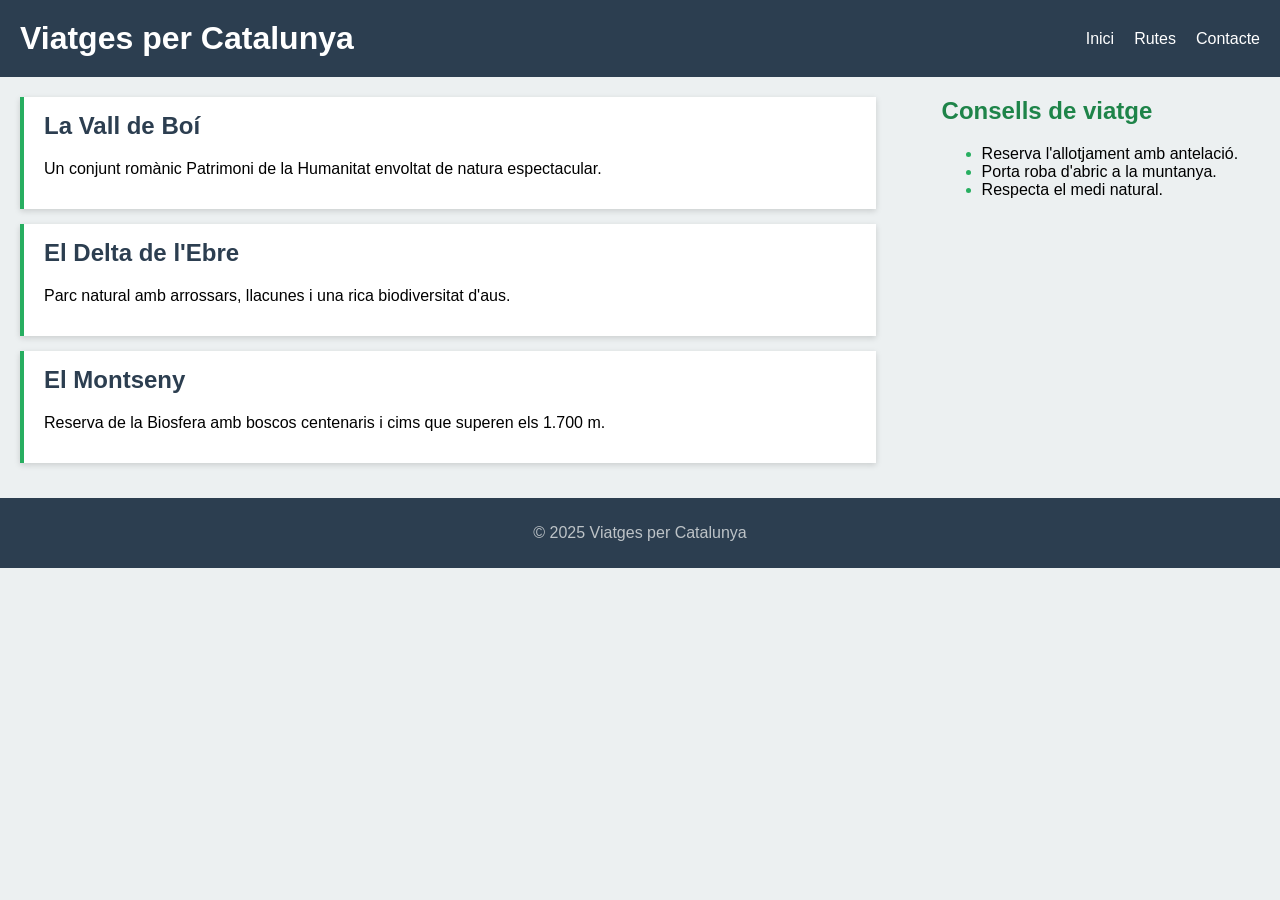
<file: PRACTICA 2/ejer2_AntonioPastorDiaz/index.html>
<!doctype html>
<html lang="ca">
<head>
  <meta charset="UTF-8" />
  <meta name="viewport" content="width=device-width, initial-scale=1" />
  <meta name="description" content="Blog sobre viatges per Catalunya." />
  <title>Viatges per Catalunya</title>
  <link rel="stylesheet" href="css/estil.css" />
</head>
<body>

  <!-- Capçalera amb distribució Flexbox -->
  <header>
    <h1>Viatges per Catalunya</h1>
    <nav>
      <ul>
        <li><a href="#">Inici</a></li>
        <li><a href="#">Rutes</a></li>
        <li><a href="#">Contacte</a></li>
      </ul>
    </nav>
  </header>

  <!-- Contenidor principal al 70% d'amplada -->
  <main>
    <article>
      <h2>La Vall de Boí</h2>
      <p>Un conjunt romànic Patrimoni de la Humanitat envoltat de natura espectacular.</p>
    </article>

    <article>
      <h2>El Delta de l'Ebre</h2>
      <p>Parc natural amb arrossars, llacunes i una rica biodiversitat d'aus.</p>
    </article>

    <article>
      <h2>El Montseny</h2>
      <p>Reserva de la Biosfera amb boscos centenaris i cims que superen els 1.700 m.</p>
    </article>
  </main>

  <!-- Barra lateral al 28% d'amplada -->
  <aside>
    <h2>Consells de viatge</h2>
    <ul>
      <li>Reserva l'allotjament amb antelació.</li>
      <li>Porta roba d'abric a la muntanya.</li>
      <li>Respecta el medi natural.</li>
    </ul>
  </aside>

  <!-- Peu de pàgina al 100% d'amplada -->
  <footer>
    <p>&copy; 2025 Viatges per Catalunya</p>
  </footer>

</body>
</html>
</file>
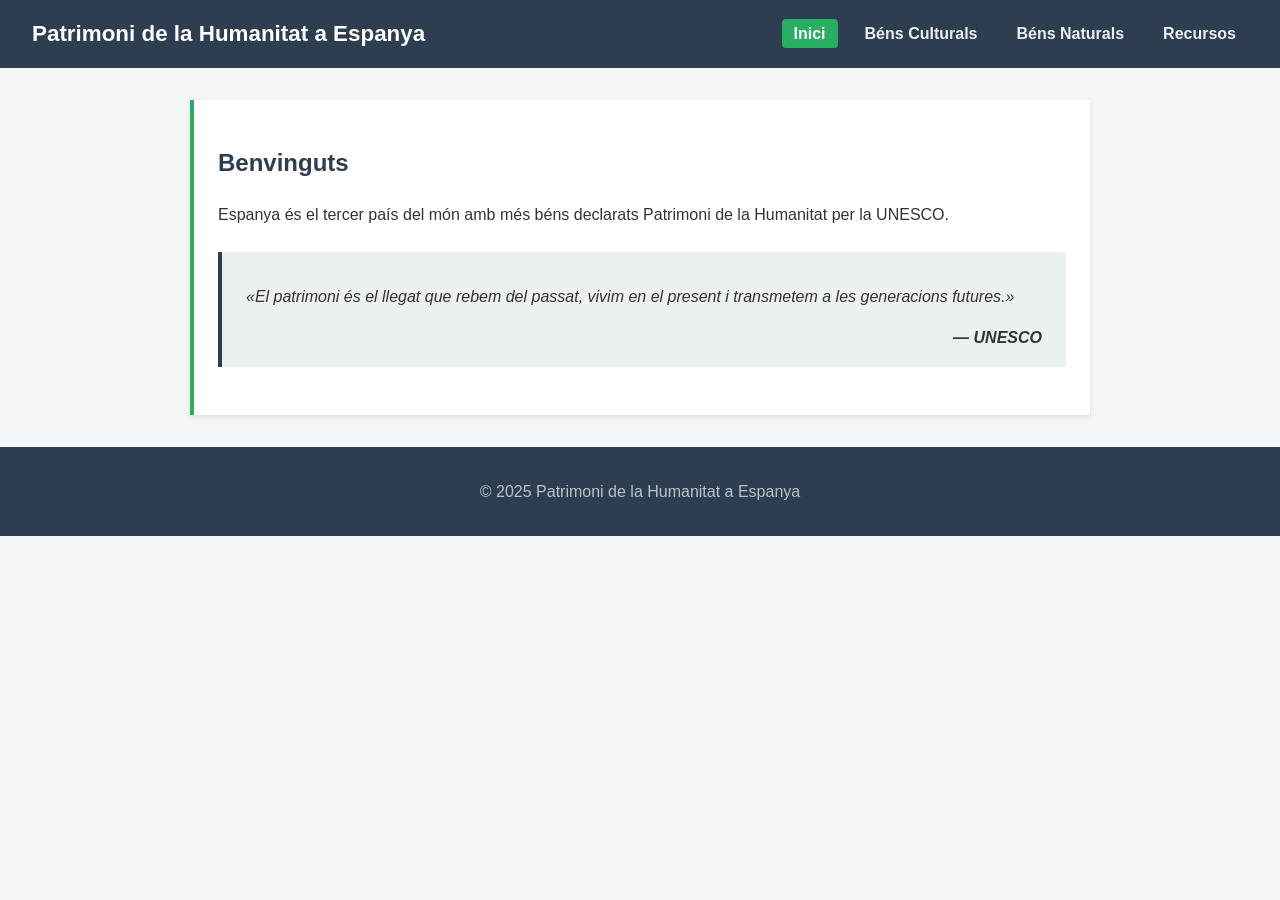
<file: PRACTICA 2/ejer3_AntonioPastorDiaz/index.html>
<!DOCTYPE html>
<html lang="ca">
<head>
  <!-- Metadades SEO, viewport i favicon obligatoris -->
  <meta charset="UTF-8">
  <meta name="viewport" content="width=device-width, initial-scale=1.0">
  <meta name="description" content="Inici - Patrimoni de la Humanitat a Espanya.">
  <link rel="icon" href="imatges/favicon.png" type="image/png">
  <title>Inici - Patrimoni de la Humanitat</title>
  <link rel="stylesheet" href="css/estil.css">
</head>
<body>
  <header>
    <h1>Patrimoni de la Humanitat a Espanya</h1>
    <nav>
      <ul>
        <!-- Atribut aria-current="page" per marcar la pàgina activa -->
        <li><a href="index.html" aria-current="page">Inici</a></li>
        <li><a href="culturals.html">Béns Culturals</a></li>
        <li><a href="naturals.html">Béns Naturals</a></li>
        <li><a href="recursos.html">Recursos</a></li>
      </ul>
    </nav>
  </header>

  <main>
    <article>
      <h2>Benvinguts</h2>
      <p>Espanya és el tercer país del món amb més béns declarats Patrimoni de la Humanitat per la UNESCO.</p>
      <!-- Cita estructurada amb blockquote i cite -->
      <blockquote cite="https://www.unesco.org">
        <p>«El patrimoni és el llegat que rebem del passat, vivim en el present i transmetem a les generacions futures.»</p>
        <cite>— UNESCO</cite>
      </blockquote>
    </article>
  </main>

  <footer>
    <p>&copy; 2025 Patrimoni de la Humanitat a Espanya</p>
  </footer>
</body>
</html>
</file>
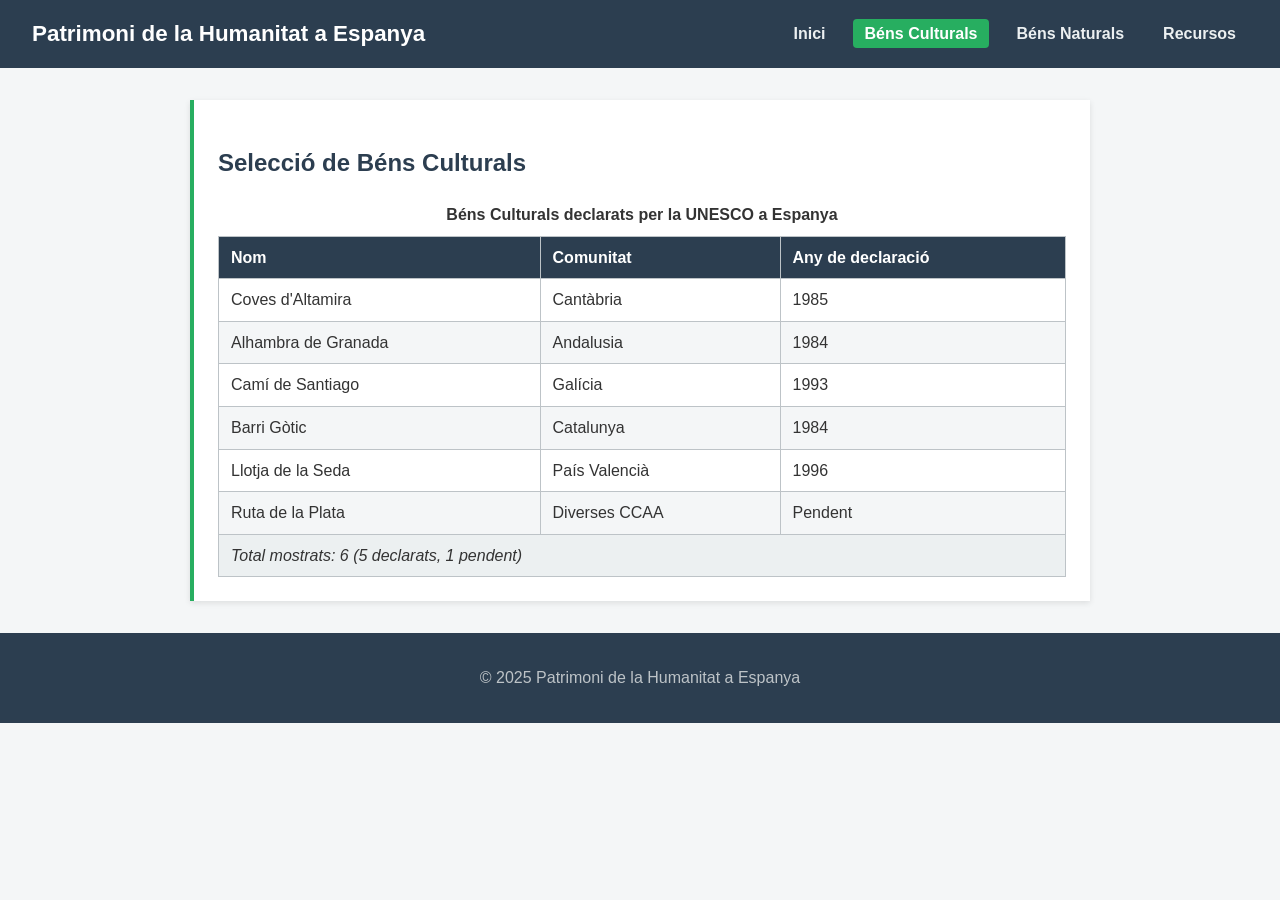
<file: PRACTICA 2/ejer3_AntonioPastorDiaz/culturals.html>
<!DOCTYPE html>
<html lang="ca">
<head>
  <meta charset="UTF-8">
  <meta name="viewport" content="width=device-width, initial-scale=1.0">
  <meta name="description" content="Béns Culturals declarats Patrimoni de la Humanitat a Espanya.">
  <link rel="icon" href="imatges/favicon.png" type="image/png">
  <title>Béns Culturals - Patrimoni de la Humanitat</title>
  <link rel="stylesheet" href="css/estil.css">
</head>
<body>
  <header>
    <h1>Patrimoni de la Humanitat a Espanya</h1>
    <nav>
      <ul>
        <li><a href="index.html">Inici</a></li>
        <li><a href="culturals.html" aria-current="page">Béns Culturals</a></li>
        <li><a href="naturals.html">Béns Naturals</a></li>
        <li><a href="recursos.html">Recursos</a></li>
      </ul>
    </nav>
  </header>

  <main>
    <section>
      <h2>Selecció de Béns Culturals</h2>
      <!-- Taula completa amb caption, thead, tbody i tfoot -->
      <table>
        <caption>Béns Culturals declarats per la UNESCO a Espanya</caption>
        <thead>
          <tr>
            <th scope="col">Nom</th>
            <th scope="col">Comunitat</th>
            <th scope="col">Any de declaració</th>
          </tr>
        </thead>
        <tbody>
          <tr><td>Coves d'Altamira</td><td>Cantàbria</td><td>1985</td></tr>
          <tr><td>Alhambra de Granada</td><td>Andalusia</td><td>1984</td></tr>
          <tr><td>Camí de Santiago</td><td>Galícia</td><td>1993</td></tr>
          <tr><td>Barri Gòtic</td><td>Catalunya</td><td>1984</td></tr>
          <tr><td>Llotja de la Seda</td><td>País Valencià</td><td>1996</td></tr>
          <tr><td>Ruta de la Plata</td><td>Diverses CCAA</td><td>Pendent</td></tr>
        </tbody>
        <tfoot>
          <tr>
            <td colspan="3">Total mostrats: 6 (5 declarats, 1 pendent)</td>
          </tr>
        </tfoot>
      </table>
    </section>
  </main>

  <footer>
    <p>&copy; 2025 Patrimoni de la Humanitat a Espanya</p>
  </footer>
</body>
</html>
</file>
<file: PRACTICA 2/ejer2_AntonioPastorDiaz/css/estil.css>
/* 1. Estructura general i contenidor Flexbox en fila per a main i aside */
body {
  margin: 0;
  font-family: Arial, sans-serif;
  background-color: #ecf0f1; /* Fons gris clar sol·licitat */
  display: flex;
  flex-wrap: wrap;
  justify-content: space-between;
}

/* 2. Capçalera fosca #2c3e50 i Flexbox per separar títol i menú */
header {
  width: 100%;
  background-color: #2c3e50;
  color: #ffffff;
  padding: 20px;
  display: flex;
  justify-content: space-between;
  align-items: center;
  box-sizing: border-box;
}

header h1 {
  margin: 0;
}

/* 3. Menú de navegació horitzontal sense vinyetes i efecte hover verd */
nav ul {
  list-style: none;
  margin: 0;
  padding: 0;
  display: flex;
  gap: 20px;
}

nav a {
  color: #ffffff;
  text-decoration: none;
}

nav a:hover {
  color: #27ae60; /* Canvi de color a verd en passar el cursor */
  text-decoration: underline;
}

/* 4. Secció <main> configurada al 70% d'amplada */
main {
  width: 70%;
  padding: 20px;
  box-sizing: border-box;
}

/* 5. Articles amb fons blanc, vora esquerra de 4px verd (#27ae60) i ombra suau */
article {
  background-color: #ffffff;
  border-left: 4px solid #27ae60;
  box-shadow: 0 2px 6px rgba(0, 0, 0, 0.15);
  padding: 15px 20px;
  margin-bottom: 15px;
}

article h2 {
  margin-top: 0;
  color: #2c3e50;
}

/* 6. Barra lateral <aside> al 28% d'amplada amb fons #ecf0f1 */
aside {
  width: 28%;
  background-color: #ecf0f1;
  padding: 20px;
  box-sizing: border-box;
}

/* Títol de la barra lateral en verd fosc */
aside h2 {
  margin-top: 0;
  color: #1e8449;
}

/* Punts de la llista en color #27ae60 */
aside li::marker {
  color: #27ae60;
}

/* 7. Peu de pàgina centrat al 100% amb fons fosc i text gris clar */
footer {
  width: 100%;
  background-color: #2c3e50;
  color: #bdc3c7;
  text-align: center;
  padding: 10px;
  box-sizing: border-box;
}
</file>
<file: PRACTICA 2/ejer3_AntonioPastorDiaz/css/estil.css>
/* 1. Reset bàsic i tipografia general */
body {
  font-family: Arial, sans-serif;
  line-height: 1.6;
  margin: 0;
  padding: 0;
  background-color: #f4f6f7;
  color: #333333;
}

/* 2. Capçalera amb distribució Flexbox per a títol i navegació */
header {
  background-color: #2c3e50;
  color: #ffffff;
  padding: 1rem 2rem;
  display: flex;
  justify-content: space-between;
  align-items: center;
  flex-wrap: wrap;
}

header h1 {
  margin: 0;
  font-size: 1.4rem;
}

nav ul {
  list-style: none;
  margin: 0;
  padding: 0;
  display: flex;
  gap: 15px;
}

nav a {
  color: #ecf0f1;
  text-decoration: none;
  font-weight: bold;
  padding: 6px 12px;
  border-radius: 4px;
  transition: background-color 0.3s;
}

nav a:hover {
  background-color: #34495e;
  color: #27ae60;
}

/* 3. Estil destacat verd per a la pàgina activa mitjançant aria-current */
nav a[aria-current="page"] {
  background-color: #27ae60;
  color: #ffffff;
}

/* 4. Contingut principal centrat amb amplada màxima */
main {
  max-width: 900px;
  margin: 2rem auto;
  padding: 0 1rem;
}

/* 5. Blocs de contingut (article i section) amb fons blanc i ombra */
article,
section {
  background-color: #ffffff;
  padding: 1.5rem;
  border-left: 4px solid #27ae60;
  box-shadow: 0 2px 6px rgba(0, 0, 0, 0.1);
}

h2 {
  color: #2c3e50;
}

/* 6. Cita de la UNESCO */
blockquote {
  margin: 1.5rem 0;
  padding: 1rem 1.5rem;
  background-color: #ecf0f1;
  border-left: 4px solid #2c3e50;
  font-style: italic;
}

blockquote cite {
  display: block;
  text-align: right;
  font-weight: bold;
}

/* 7. Taula de béns culturals */
table {
  width: 100%;
  border-collapse: collapse;
}

caption {
  font-weight: bold;
  margin-bottom: 0.5rem;
}

th,
td {
  border: 1px solid #bdc3c7;
  padding: 8px 12px;
  text-align: left;
}

thead th {
  background-color: #2c3e50;
  color: #ffffff;
}

tbody tr:nth-child(even) {
  background-color: #f4f6f7;
}

tfoot td {
  font-style: italic;
  background-color: #ecf0f1;
}

/* 8. Imatges i vídeo adaptables */
figure {
  margin: 1.5rem 0;
}

img,
video {
  max-width: 100%;
  height: auto;
}

figcaption {
  font-size: 0.9rem;
  color: #555555;
}

/* 9. Peu de pàgina centrat */
footer {
  background-color: #2c3e50;
  color: #bdc3c7;
  text-align: center;
  padding: 1rem;
}
</file>
